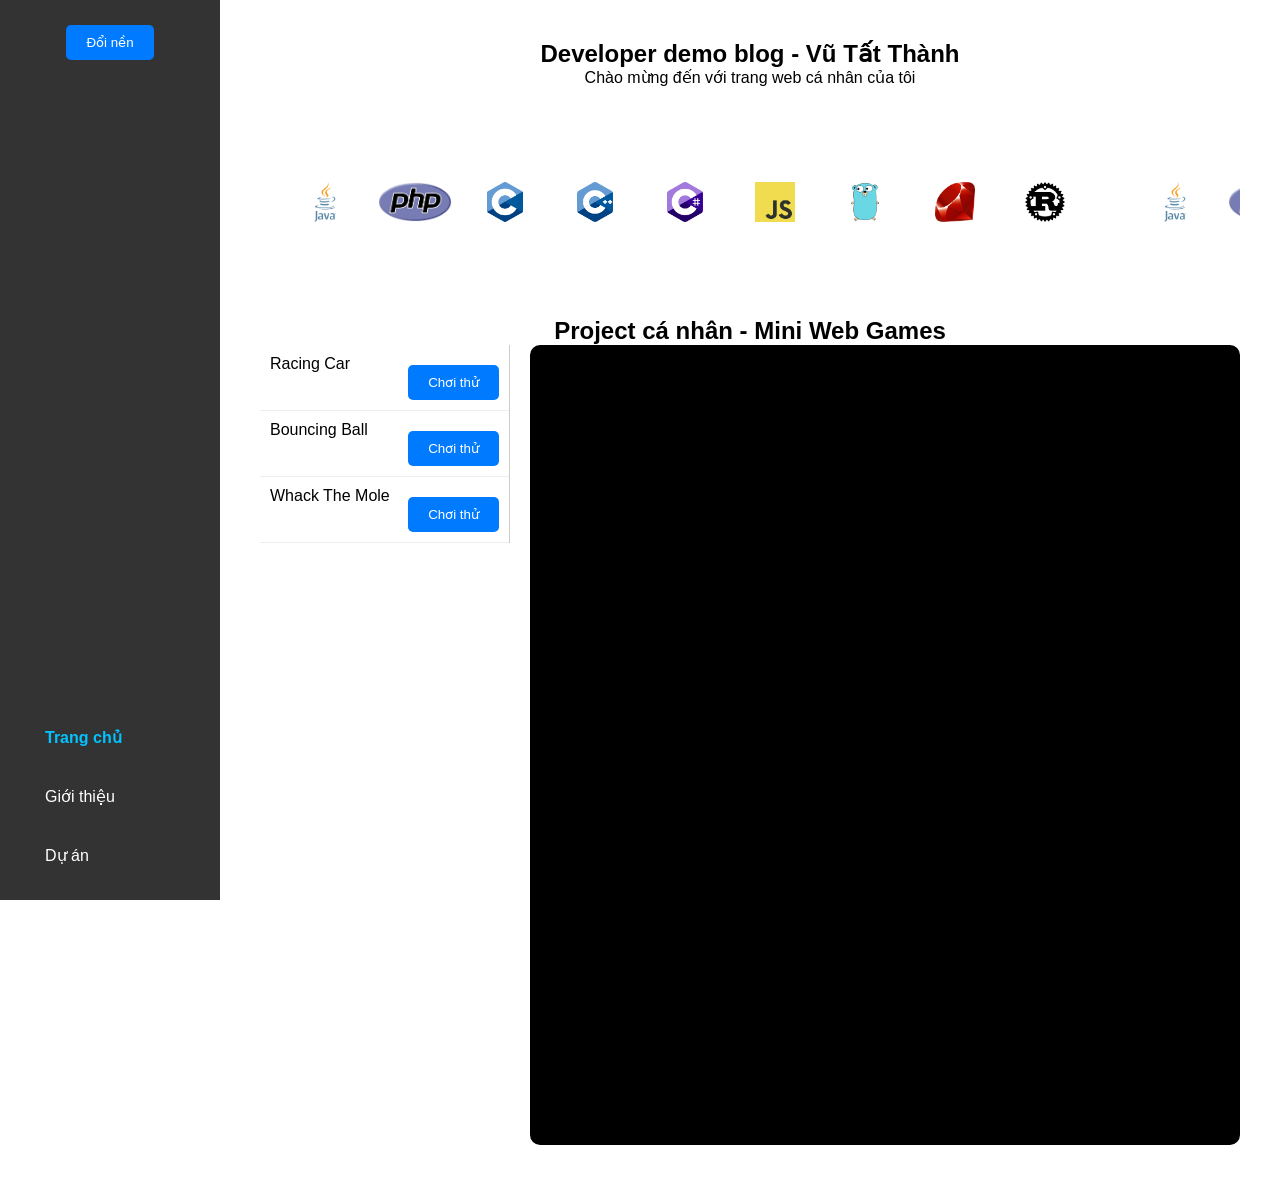
<file: index.html>
<!DOCTYPE html>
<html lang="vi">
<head>
  <meta charset="UTF-8">
  <meta name="viewport" content="width=device-width, initial-scale=1.0">
  <title>Trang cá nhân</title>
  <link rel="stylesheet" href="style/style.css">
  <link rel="stylesheet" href="style/common.css">
  <link rel="stylesheet" href="style/mini-games.css">
  <script src="script/script.js"></script>
  <script src="script/color-picker.js"></script>
  <script src="script/tech-ribbon.js"></script>
  <script src="script/mini-games.js" defer></script>
</head>
<body>

<app-header></app-header>

<!-- TRANG CHỦ -->
<section id="home" class="section">
  <h1>Developer demo blog - Vũ Tất Thành</h1>
  <p>Chào mừng đến với trang web cá nhân của tôi
  </p>
</section>
<section class="section">
  <tech-ribbon></tech-ribbon>
</section>
<section class="section">
  <h2>Project cá nhân - Mini Web Games</h2>

  <div class="game-layout">

    <!-- SIDEBAR -->
    <div class="game-list">
      <div class="game-item">
        <span>Racing Car</span>
        <button onclick="loadGame('https://racing-car-game.netlify.app/', this)">
          Chơi thử
        </button>
      </div>

      <div class="game-item">
        <span>Bouncing Ball</span>
        <button onclick="loadGame('https://bouncing-ball-game.netlify.app/', this)">
          Chơi thử
        </button>
      </div>

      <div class="game-item">
        <span>Whack The Mole</span>
        <button onclick="loadGame('https://whach-the-mole.netlify.app/', this)">
          Chơi thử
        </button>
      </div>
    </div>

    <!-- VIEWER -->
    <div class="game-viewer" id="viewer">
      <div class="loader" id="loader">
        <div class="spinner"></div>
        <p>Loading game...</p>
      </div>

      <iframe id="gameFrame" title="My Minigame"></iframe>
    </div>

  </div>
</section>
</body>
</html>
</file>
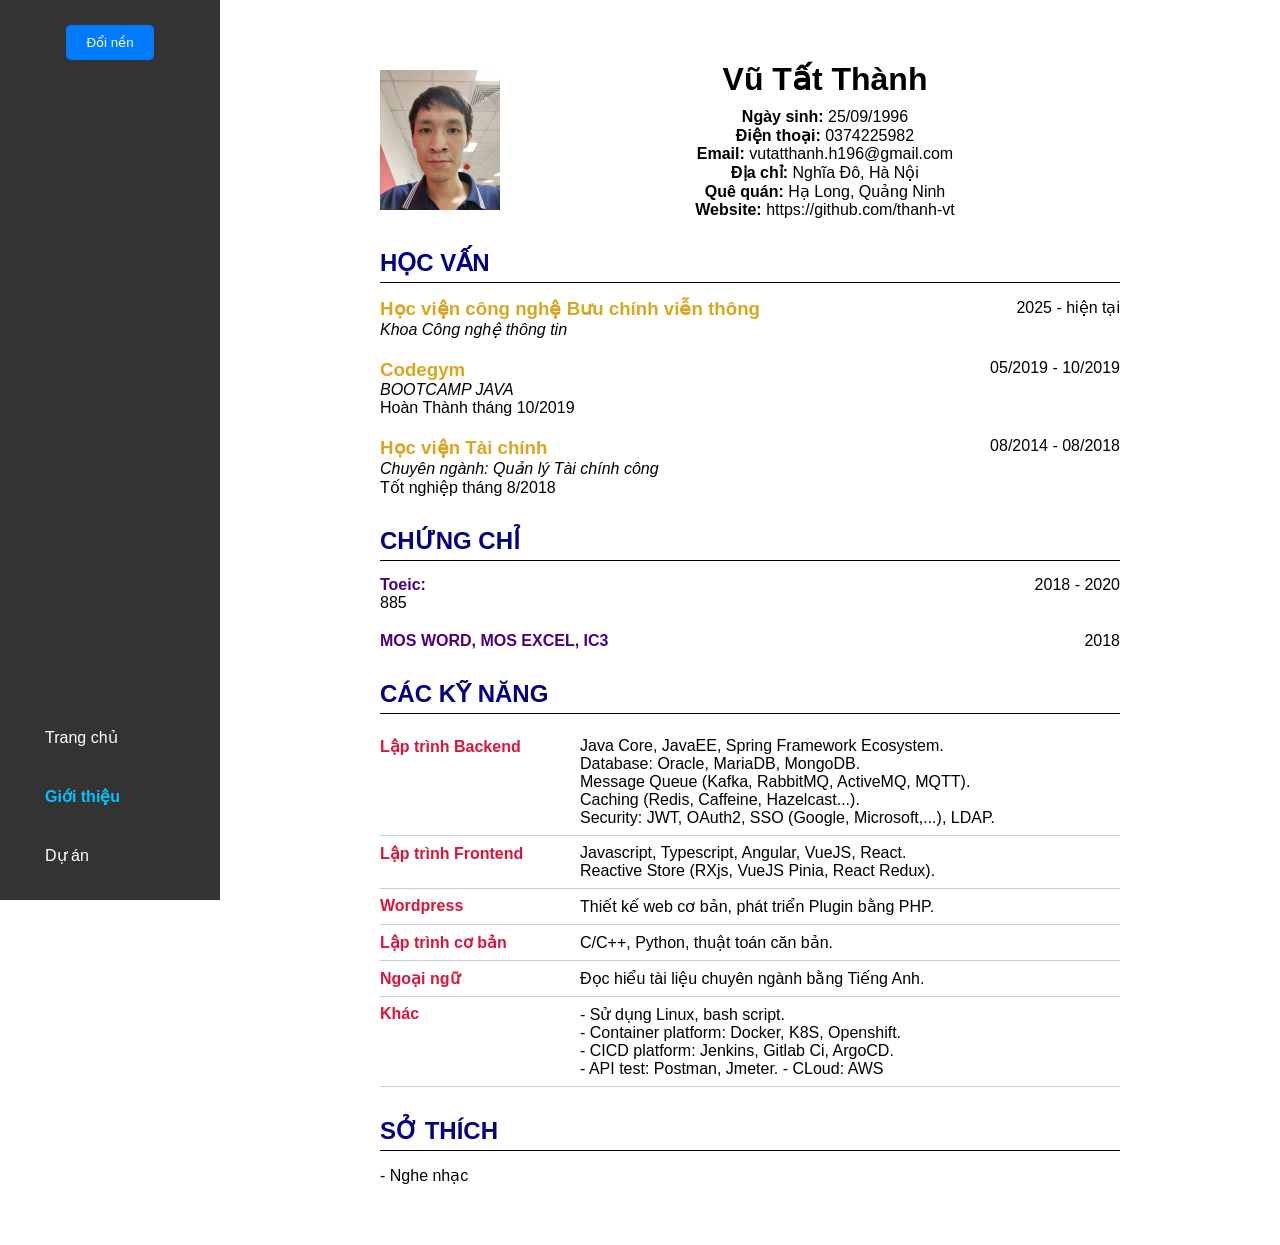
<file: about.html>
<!DOCTYPE html>
<html lang="vi">
<head>
  <meta charset="UTF-8">
  <meta name="viewport" content="width=device-width, initial-scale=1.0">
  <title>Giới thiệu</title>
  <link rel="stylesheet" href="style/style.css">
  <link rel="stylesheet" href="style/common.css">
  <link rel="stylesheet" href="style/about.css">
  <script src="script/color-picker.js"></script>
  <script src="script/script.js"></script>
</head>
<body>
<app-header></app-header>

<section id="about" class="cv-container">
  <div class="cv-header">
    <img src="images/avatar.jpg" class="cv-avatar" alt="avatar">

    <div class="cv-info">
      <h1>Vũ Tất Thành</h1>
      <p><b>Ngày sinh:</b> 25/09/1996</p>
      <p><b>Điện thoại:</b> 0374225982</p>
      <p><b>Email:</b> vutatthanh.h196@gmail.com</p>
      <p><b>Địa chỉ:</b> Nghĩa Đô, Hà Nội</p>
      <p><b>Quê quán:</b> Hạ Long, Quảng Ninh</p>
      <p><b>Website:</b> https://github.com/thanh-vt</p>
    </div>
  </div>

  <!-- HỌC VẤN -->
  <div class="cv-section">
    <h2>HỌC VẤN</h2>

    <div class="cv-item">
      <div class="cv-left">
        <h3>Học viện công nghệ Bưu chính viễn thông</h3>
        <p><i>Khoa Công nghệ thông tin</i></p>
      </div>
      <div class="cv-right">2025 - hiện tại</div>
    </div>

    <div class="cv-item">
      <div class="cv-left">
        <h3>Codegym</h3>
        <p><i>BOOTCAMP JAVA</i></p>
        <p>Hoàn Thành tháng 10/2019</p>
      </div>
      <div class="cv-right">05/2019 - 10/2019</div>
    </div>

    <div class="cv-item">
      <div class="cv-left">
        <h3>Học viện Tài chính</h3>
        <p><i>Chuyên ngành: Quản lý Tài chính công</i></p>
        <p>Tốt nghiệp tháng 8/2018</p>
      </div>
      <div class="cv-right">08/2014 - 08/2018</div>
    </div>

  </div>

  <!-- CHỨNG CHỈ -->
  <div class="cv-section">
    <h2>CHỨNG CHỈ</h2>

    <div class="cv-item">
      <div class="cv-left">
        <h4>Toeic: </h4>
        <p>885</p>
      </div>
      <div class="cv-right">2018 - 2020</div>
    </div>

    <div class="cv-item">
      <div class="cv-left">
        <h4>MOS WORD, MOS EXCEL, IC3</h4>
      </div>
      <div class="cv-right">2018</div>
    </div>
  </div>

  <!-- KỸ NĂNG -->
  <div class="cv-section">
    <h2>CÁC KỸ NĂNG</h2>

    <div class="cv-skill">
      <div class="skill-title">Lập trình Backend</div>
      <div class="skill-desc">
        Java Core, JavaEE, Spring Framework Ecosystem.<br>
        Database: Oracle, MariaDB, MongoDB.<br>
        Message Queue (Kafka, RabbitMQ, ActiveMQ, MQTT).<br>
        Caching (Redis, Caffeine, Hazelcast...).<br>
        Security: JWT, OAuth2, SSO (Google, Microsoft,...), LDAP.
      </div>
    </div>

    <div class="cv-skill">
      <div class="skill-title">Lập trình Frontend</div>
      <div class="skill-desc">
        Javascript, Typescript, Angular, VueJS, React.<br>
        Reactive Store (RXjs, VueJS Pinia, React Redux).
      </div>
    </div>

    <div class="cv-skill">
      <div class="skill-title">Wordpress</div>
      <div class="skill-desc">
        Thiết kế web cơ bản, phát triển Plugin bằng PHP.
      </div>
    </div>

    <div class="cv-skill">
      <div class="skill-title">Lập trình cơ bản</div>
      <div class="skill-desc">
        C/C++, Python, thuật toán căn bản.
      </div>
    </div>

    <div class="cv-skill">
      <div class="skill-title">Ngoại ngữ</div>
      <div class="skill-desc">
        Đọc hiểu tài liệu chuyên ngành bằng Tiếng Anh.
      </div>
    </div>

    <div class="cv-skill">
      <div class="skill-title">Khác</div>
      <div class="skill-desc">
        - Sử dụng Linux, bash script.<br>
        - Container platform: Docker, K8S, Openshift.<br>
        - CICD platform: Jenkins, Gitlab Ci, ArgoCD.<br>
        - API test: Postman, Jmeter.
        - CLoud: AWS
      </div>
    </div>
  </div>

  <!-- SỞ THÍCH -->
  <div class="cv-section">
    <h2>SỞ THÍCH</h2>
    <p>- Nghe nhạc</p>
  </div>
</section>

</body>
</file>
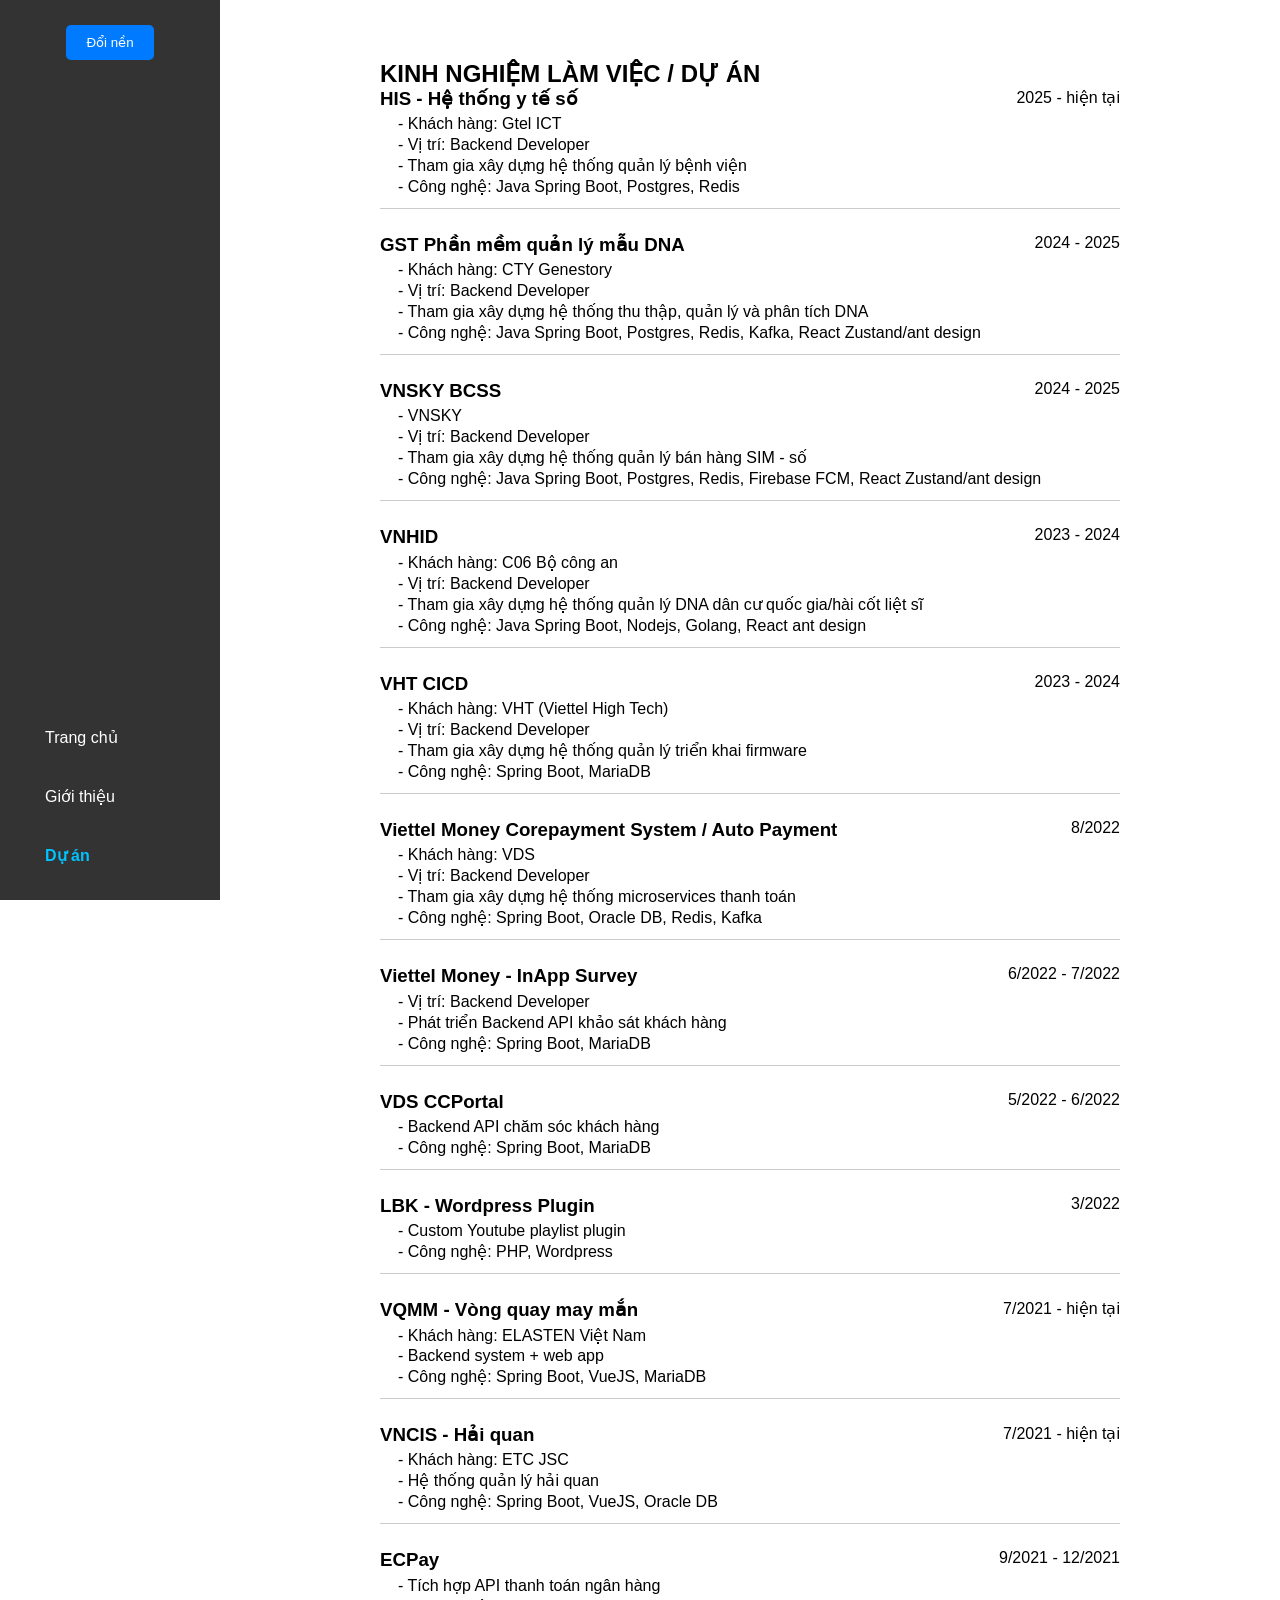
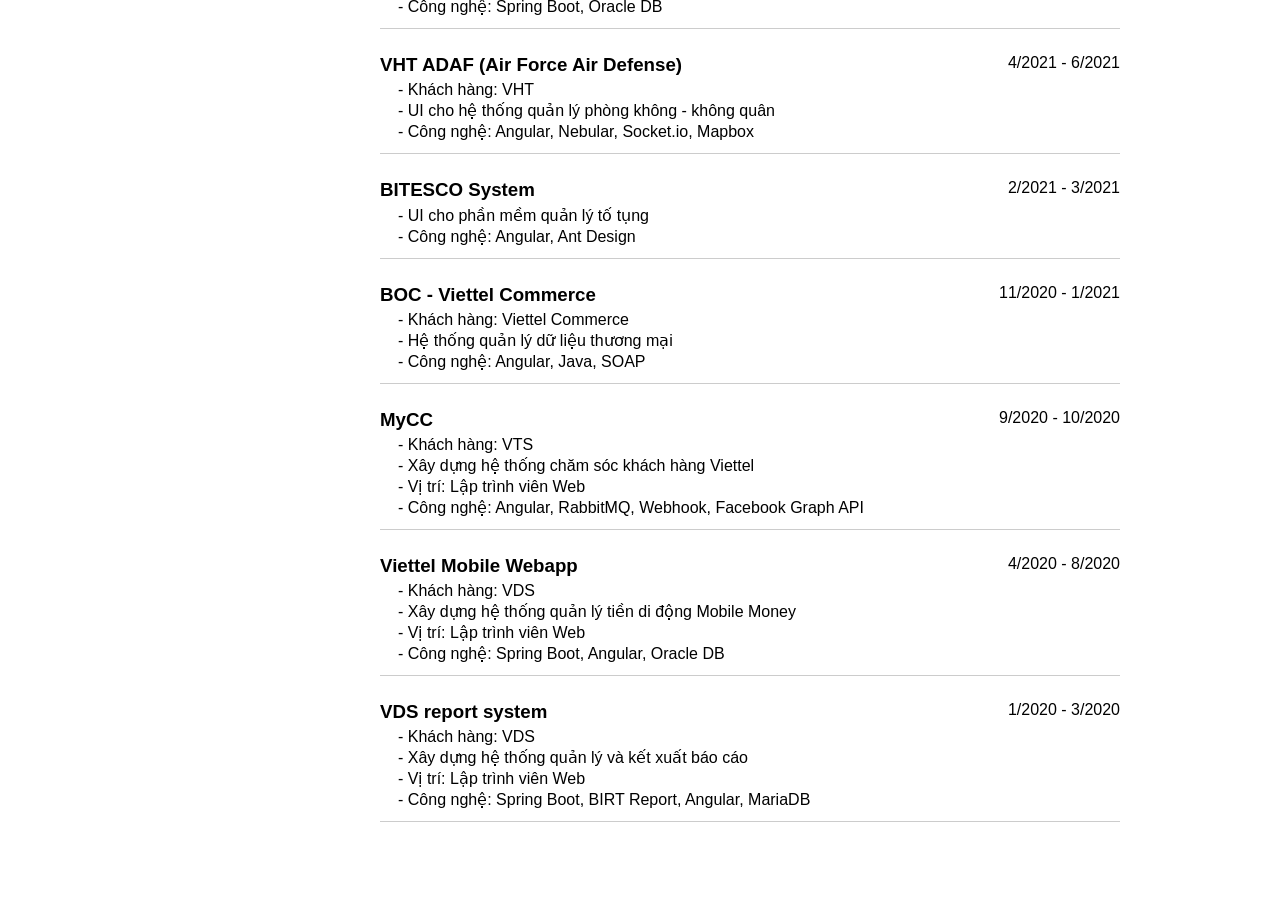
<file: project.html>
<!DOCTYPE html>
<html lang="vi">
<head>
  <meta charset="UTF-8">
  <meta name="viewport" content="width=device-width, initial-scale=1.0">
  <title>Dự án</title>
  <link rel="stylesheet" href="style/style.css">
  <link rel="stylesheet" href="style/common.css">
  <link rel="stylesheet" href="style/project.css">
  <script src="script/color-picker.js"></script>
  <script src="script/script.js"></script>
</head>
<body>
<app-header></app-header>

<section class="cv-container">

  <div class="cv-section">
    <h2>KINH NGHIỆM LÀM VIỆC / DỰ ÁN</h2>

    <div class="project-item">
      <div class="project-header">
        <div>
          <h3>HIS - Hệ thống y tế số</h3>
        </div>
        <div class="project-time">2025 - hiện tại</div>
      </div>
      <ul>
        <li>Khách hàng: Gtel ICT</li>
        <li>Vị trí: Backend Developer</li>
        <li>Tham gia xây dựng hệ thống quản lý bệnh viện</li>
        <li>Công nghệ: Java Spring Boot, Postgres, Redis</li>
      </ul>
    </div>

    <div class="project-item">
      <div class="project-header">
        <div>
          <h3>GST Phần mềm quản lý mẫu DNA</h3>
        </div>
        <div class="project-time">2024 - 2025</div>
      </div>
      <ul>
        <li>Khách hàng: CTY Genestory</li>
        <li>Vị trí: Backend Developer</li>
        <li>Tham gia xây dựng hệ thống thu thập, quản lý và phân tích DNA</li>
        <li>Công nghệ: Java Spring Boot, Postgres, Redis, Kafka, React Zustand/ant design</li>
      </ul>
    </div>


    <div class="project-item">
      <div class="project-header">
        <div>
          <h3>VNSKY BCSS</h3>
        </div>
        <div class="project-time">2024 - 2025</div>
      </div>
      <ul>
        <li>VNSKY</li>
        <li>Vị trí: Backend Developer</li>
        <li>Tham gia xây dựng hệ thống quản lý bán hàng SIM - số</li>
        <li>Công nghệ: Java Spring Boot, Postgres, Redis, Firebase FCM, React Zustand/ant design</li>
      </ul>
    </div>

    <div class="project-item">
      <div class="project-header">
        <div>
          <h3>VNHID</h3>
        </div>
        <div class="project-time">2023 - 2024</div>
      </div>
      <ul>
        <li>Khách hàng: C06 Bộ công an</li>
        <li>Vị trí: Backend Developer</li>
        <li>Tham gia xây dựng hệ thống quản lý DNA dân cư quốc gia/hài cốt liệt sĩ</li>
        <li>Công nghệ: Java Spring Boot, Nodejs, Golang, React ant design</li>
      </ul>
    </div>

    <div class="project-item">
      <div class="project-header">
        <div>
          <h3>VHT CICD</h3>
        </div>
        <div class="project-time">2023 - 2024</div>
      </div>
      <ul>
        <li>Khách hàng: VHT (Viettel High Tech)</li>
        <li>Vị trí: Backend Developer</li>
        <li>Tham gia xây dựng hệ thống quản lý triển khai firmware</li>
        <li>Công nghệ: Spring Boot, MariaDB</li>
      </ul>
    </div>
    
    <div class="project-item">
      <div class="project-header">
        <div>
          <h3>Viettel Money Corepayment System / Auto Payment</h3>
        </div>
        <div class="project-time">8/2022</div>
      </div>
      <ul>
        <li>Khách hàng: VDS</li>
        <li>Vị trí: Backend Developer</li>
        <li>Tham gia xây dựng hệ thống microservices thanh toán</li>
        <li>Công nghệ: Spring Boot, Oracle DB, Redis, Kafka</li>
      </ul>
    </div>


    <div class="project-item">
      <div class="project-header">
        <div>
          <h3>Viettel Money - InApp Survey</h3>
        </div>
        <div class="project-time">6/2022 - 7/2022</div>
      </div>
      <ul>
        <li>Vị trí: Backend Developer</li>
        <li>Phát triển Backend API khảo sát khách hàng</li>
        <li>Công nghệ: Spring Boot, MariaDB</li>
      </ul>
    </div>


    <div class="project-item">
      <div class="project-header">
        <div>
          <h3>VDS CCPortal</h3>
        </div>
        <div class="project-time">5/2022 - 6/2022</div>
      </div>
      <ul>
        <li>Backend API chăm sóc khách hàng</li>
        <li>Công nghệ: Spring Boot, MariaDB</li>
      </ul>
    </div>


    <div class="project-item">
      <div class="project-header">
        <div>
          <h3>LBK - Wordpress Plugin</h3>
        </div>
        <div class="project-time">3/2022</div>
      </div>
      <ul>
        <li>Custom Youtube playlist plugin</li>
        <li>Công nghệ: PHP, Wordpress</li>
      </ul>
    </div>


    <div class="project-item">
      <div class="project-header">
        <div>
          <h3>VQMM - Vòng quay may mắn</h3>
        </div>
        <div class="project-time">7/2021 - hiện tại</div>
      </div>
      <ul>
        <li>Khách hàng: ELASTEN Việt Nam</li>
        <li>Backend system + web app</li>
        <li>Công nghệ: Spring Boot, VueJS, MariaDB</li>
      </ul>
    </div>


    <div class="project-item">
      <div class="project-header">
        <div>
          <h3>VNCIS - Hải quan</h3>
        </div>
        <div class="project-time">7/2021 - hiện tại</div>
      </div>
      <ul>
        <li>Khách hàng: ETC JSC</li>
        <li>Hệ thống quản lý hải quan</li>
        <li>Công nghệ: Spring Boot, VueJS, Oracle DB</li>
      </ul>
    </div>


    <div class="project-item">
      <div class="project-header">
        <div>
          <h3>ECPay</h3>
        </div>
        <div class="project-time">9/2021 - 12/2021</div>
      </div>
      <ul>
        <li>Tích hợp API thanh toán ngân hàng</li>
        <li>Công nghệ: Spring Boot, Oracle DB</li>
      </ul>
    </div>


    <div class="project-item">
      <div class="project-header">
        <div>
          <h3>VHT ADAF (Air Force Air Defense)</h3>
        </div>
        <div class="project-time">4/2021 - 6/2021</div>
      </div>
      <ul>
        <li>Khách hàng: VHT</li>
        <li>UI cho hệ thống quản lý phòng không - không quân</li>
        <li>Công nghệ: Angular, Nebular, Socket.io, Mapbox</li>
      </ul>
    </div>


    <div class="project-item">
      <div class="project-header">
        <div>
          <h3>BITESCO System</h3>
        </div>
        <div class="project-time">2/2021 - 3/2021</div>
      </div>
      <ul>
        <li>UI cho phần mềm quản lý tố tụng</li>
        <li>Công nghệ: Angular, Ant Design</li>
      </ul>
    </div>


    <div class="project-item">
      <div class="project-header">
        <div>
          <h3>BOC - Viettel Commerce</h3>
        </div>
        <div class="project-time">11/2020 - 1/2021</div>
      </div>
      <ul>
        <li>Khách hàng: Viettel Commerce</li>
        <li>Hệ thống quản lý dữ liệu thương mại</li>
        <li>Công nghệ: Angular, Java, SOAP</li>
      </ul>
    </div>


    <div class="project-item">
      <div class="project-header">
        <div>
          <h3>MyCC</h3>
        </div>
        <div class="project-time">9/2020 - 10/2020</div>
      </div>
      <ul>
        <li>Khách hàng: VTS</li>
        <li>Xây dựng hệ thống chăm sóc khách hàng Viettel</li>
        <li>Vị trí: Lập trình viên Web</li>
        <li>Công nghệ: Angular, RabbitMQ, Webhook, Facebook Graph API</li>
      </ul>
    </div>


    <div class="project-item">
      <div class="project-header">
        <div>
          <h3>Viettel Mobile Webapp</h3>
        </div>
        <div class="project-time">4/2020 - 8/2020</div>
      </div>
      <ul>
        <li>Khách hàng: VDS</li>
        <li>Xây dựng hệ thống quản lý tiền di động Mobile Money</li>
        <li>Vị trí: Lập trình viên Web</li>
        <li>Công nghệ: Spring Boot, Angular, Oracle DB</li>
      </ul>
    </div>


    <div class="project-item">
      <div class="project-header">
        <div>
          <h3>VDS report system
          </h3>
        </div>
        <div class="project-time">1/2020 - 3/2020</div>
      </div>
      <ul>
        <li>Khách hàng: VDS</li>
        <li>Xây dựng hệ thống quản lý và kết xuất báo cáo</li>
        <li>Vị trí: Lập trình viên Web</li>
        <li>Công nghệ: Spring Boot, BIRT Report, Angular, MariaDB</li>
      </ul>
    </div>

  </div>

</section>
</body>
</file>
<file: style/style.css>
* {
  margin: 0;
  padding: 0;
  box-sizing: border-box;
  font-family: Arial, sans-serif;
}

/* Container */
.cv-container {
  width: 800px;
  margin: 30px auto;
  padding: 30px;
}

/* HEADER */
.cv-header {
  display: flex;
  align-items: center;
  gap: 30px;
}

/* RESPONSIVE */
@media (max-width: 768px) {
  .menu {
    flex-direction: column;
    align-items: center;
  }

  .menu li {
    margin: 10px 0;
  }
}

@media (min-width: 992px) {
  .navbar {
    flex-direction: column;
    align-items: flex-start;
    width: 220px;
    height: 100vh;
    position: fixed;
    top: 0;
    left: 0;
    padding: 20px;
  }

  .menu {
    flex-direction: column;
    width: 100%;
    margin-top: 20px;
  }

  .menu li {
    margin: 10px 0;
  }

  .menu a {
    display: block;
    width: 100%;
    padding: 10px;
  }

  /* Đẩy nội dung sang phải để không bị navbar đè */
  body {
    margin-left: 220px;
  }
}

@media (max-width: 991px) {
  .navbar {
    flex-direction: row;
  }

  .menu {
    flex-direction: row;
  }

  body {
    margin-left: 0;
  }
}
</file>
<file: style/common.css>
.section {
  padding: 40px;
  text-align: center;
}

button {
  padding: 10px 20px;
  margin-top: 10px;
  border: none;
  background: #007bff;
  color: white;
  cursor: pointer;
  border-radius: 5px;
}

button:hover {
  background: #0056b3;
}
</file>
<file: style/mini-games.css>
/* Layout chính */
.game-layout {
  display: flex;
  gap: 20px;
  align-items: flex-start;
}

/* Sidebar trái */
.game-list {
  width: 250px;
  border-right: 1px solid #ccc;
}

.game-item {
  display: flex;
  justify-content: space-between;
  padding: 10px;
  border-bottom: 1px solid #eee;
}

/* Viewer phải */
.game-viewer {
  flex: 1;
  width: 100%;
  height: 50rem;
  position: relative;
  border-radius: 10px;
  overflow: hidden; /* giữ loader nằm gọn trong khung */
  background: #000;
}

.game-viewer iframe {
  width: 100%;
  height: 100%;
  border: none;
}

/* Button active */
.game-item button.active {
  background: #00c3ff;
}

/* Overlay */
.loader {
  position: absolute;
  inset: 0;
  background: rgba(0,0,0,0.6);
  display: flex;
  flex-direction: column;
  align-items: center;
  justify-content: center;
  color: white;
  z-index: 2;
  transition: opacity 0.3s;
}

/* Spinner */
.spinner {
  width: 40px;
  height: 40px;
  border: 4px solid #ccc;
  border-top: 4px solid #00c3ff;
  border-radius: 50%;
  animation: spin 1s linear infinite;
  margin-bottom: 10px;
}

@keyframes spin {
  to { transform: rotate(360deg); }
}

/* hidden state */
.loader.hidden {
  opacity: 0;
  pointer-events: none;
}

/* Responsive (mobile) */
@media (max-width: 768px) {
  .game-layout {
    flex-direction: column;
  }

  .game-list {
    width: 100%;
    border-right: none;
  }

}
</file>
<file: style/about.css>
.cv-avatar {
  width: 120px;
  height: 140px;
  object-fit: cover;
}

.cv-info {
  flex: 1;
  text-align: center;
}

.cv-info h1 {
  font-size: 32px;
  margin-bottom: 10px;
}

/* SECTION */
.cv-section {
  margin-top: 30px;
}

.cv-section h2 {
  border-bottom: 1px solid #000;
  padding-bottom: 5px;
  margin-bottom: 15px;
  color: navy;
}

/* ITEM */
.cv-item {
  display: flex;
  justify-content: space-between;
  margin-bottom: 20px;
}

.cv-left h3 {
  margin: 0;
  color: goldenrod;
}

.cv-left h4 {
  margin: 0;
  color: indigo;
}

.cv-right {
  white-space: nowrap;
}

.cv-skill {
  display: flex;
  border-bottom: 1px solid #ccc;
  padding: 8px 0;
}

.skill-title {
  width: 200px;
  font-weight: bold;
  color: crimson;
}

.skill-desc {
  flex: 1;
}
</file>
<file: style/project.css>
.project-item {
  margin-bottom: 25px;
  padding-bottom: 10px;
  border-bottom: 1px solid #ccc;
}

.project-item ul {
  list-style: none;      /* bỏ dấu chấm tròn */
  padding-left: 0;       /* bỏ thụt lề */
  margin-top: 5px;
}

.project-item ul li::before {
  content: "- ";
}

.project-item ul li {
  margin: 2px 0;
}

.project-header {
  display: flex;
  justify-content: space-between;
  align-items: flex-start;
}

.project-header h3 {
  margin: 0;
}

.project-time {
  white-space: nowrap;
}

.project-item ul {
  margin-top: 5px;
  padding-left: 18px;
}
</file>
